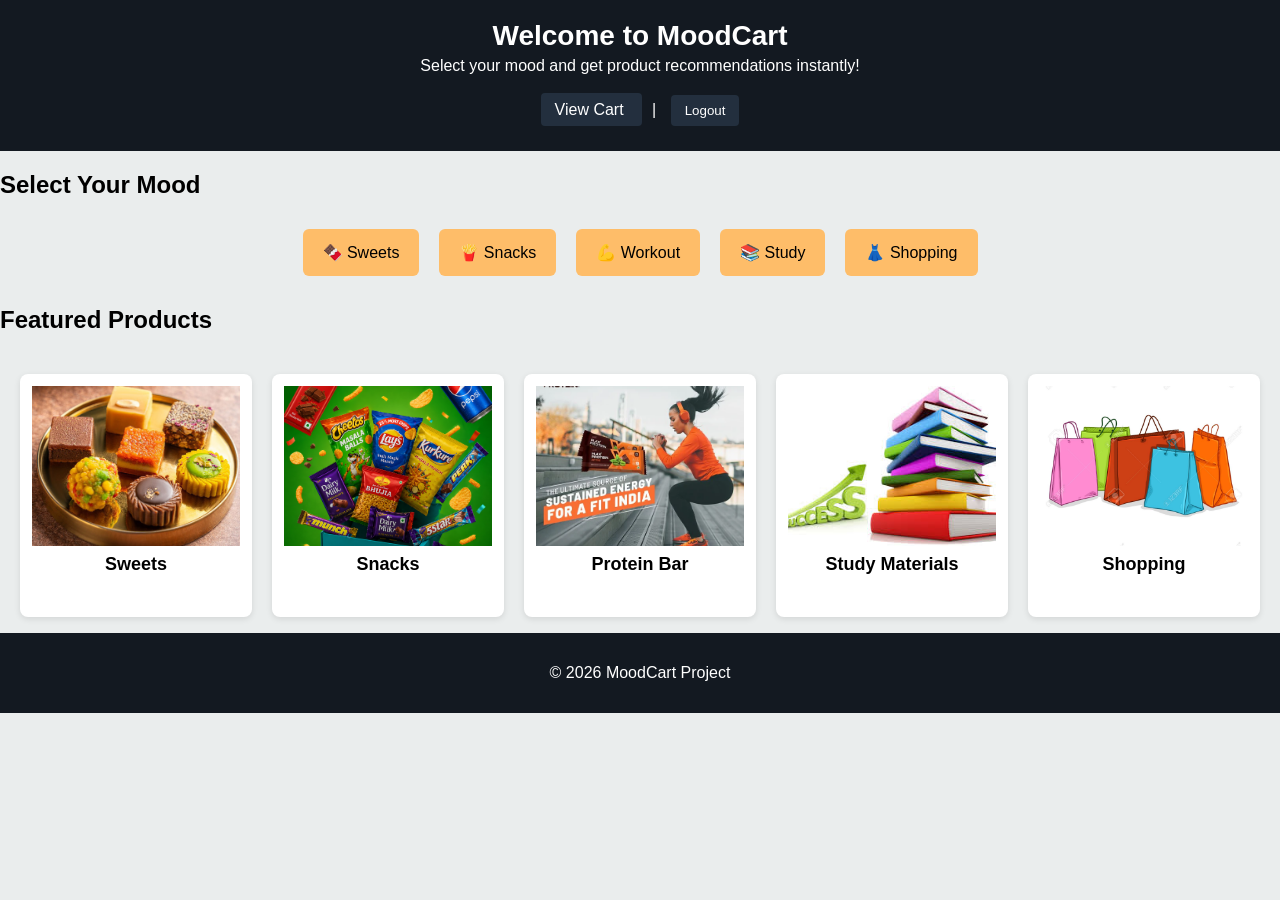
<file: index.html>
<!DOCTYPE html>
<html lang="en">

<head>

    <title>MoodCart - Home</title>

    <meta charset="UTF-8">

    <meta name="viewport" content="width=device-width, initial-scale=1.0">

    <!-- CSS File -->
    <link rel="stylesheet" href="style.css">

</head>

<body>

    <!-- Header -->
    <header>

        <h1>Welcome to MoodCart</h1>

        <p>
            Select your mood and get product recommendations instantly!
        </p>

        <!-- Navigation -->
        <nav>

            <a href="cart.html">
                View Cart
            </a>

            |

            <button onclick="logout()">
                Logout
            </button>

        </nav>

    </header>
  


    <!-- Mood Selection Section -->
    <section>

        <h2>Select Your Mood</h2>

        <div class="mood-container">

            <button onclick="selectMood('sweets')">
                🍫 Sweets
            </button>

            <button onclick="selectMood('snacks')">
                🍟 Snacks
            </button>

            <button onclick="selectMood('workout')">
                💪 Workout
            </button>

            <button onclick="selectMood('study')">
                📚 Study
            </button>

            <button onclick="selectMood('shopping')">
                👗 Shopping
            </button>

        </div>

    </section>



    <!-- Featured Products Section -->
    <section>

        <h2>Featured Products</h2>

        <div class="products">

            <div class="product-card">
                <img src="data/images/sweets.jpg" alt="Sweets">
                <h3>Sweets</h3>
    
            </div>

            <div class="product-card">
                <img src="data/images/snacks.jpg" alt="Snacks">
                <h3>Snacks</h3>
            </div>

            <div class="product-card">
                <img src="data/images/workout.webp" alt="Protein Bar">
                <h3>Protein Bar</h3>
            </div>

            <div class="product-card">
                <img src="data/images/study.jpg" alt="Books">
                <h3>Study Materials</h3>
            </div>

             <div class="product-card">
                <img src="data/images/shopping.jpg" alt="Shopping">
                <h3>Shopping</h3>
            </div>



        </div>

   
    </section>


    <!-- Footer -->
    <footer>

        <p>
            © 2026 MoodCart Project
        </p>

    </footer>
    <div id="custom-popup" class="popup">
    <span id="popup-text"></span>
</div>

    <script src="script.js"></script>

</body>
</html>
</file>
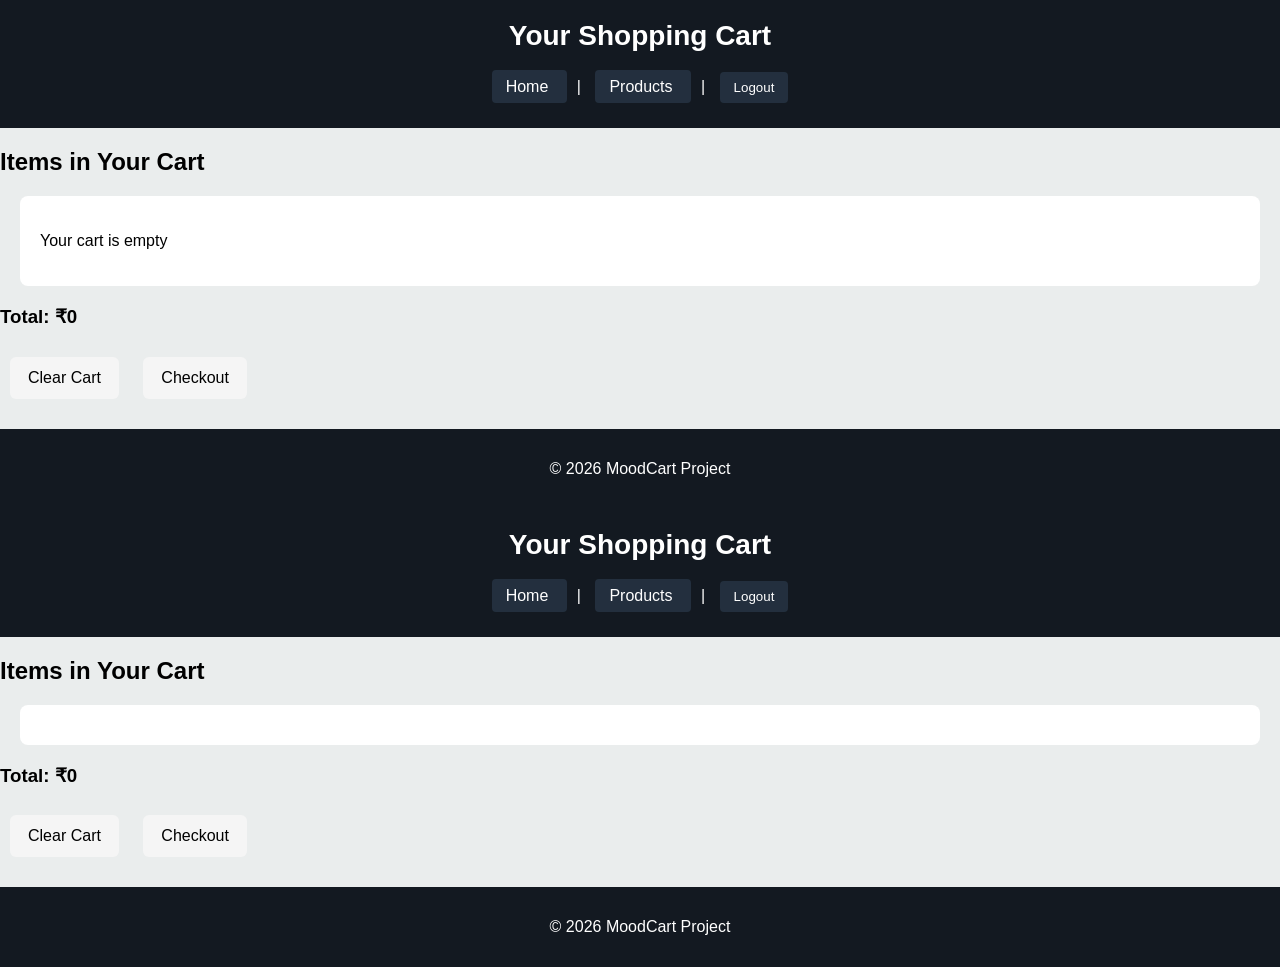
<file: cart.html>
<!DOCTYPE html>
<html lang="en">

<head>

    <title>MoodCart Cart</title>

    <meta charset="UTF-8">

    <meta name="viewport" content="width=device-width, initial-scale=1.0">

    <!-- CSS File -->
    <link rel="stylesheet" href="style.css">

</head>

<body>

    <!-- Header -->
    <header>

        <h1>Your Shopping Cart</h1>

        <nav>

            <a href="index.html">
                Home
            </a>

            |

            <a href="products.html">
                Products
            </a>

            |

            <button onclick="logout()">
                Logout
            </button>

        </nav>

    </header>



    <!-- Cart Section -->
    <section>

        <h2>Items in Your Cart</h2>

        <!-- Cart items -->
        <div id="cart-items">

        </div>

        <!-- Total Price -->
        <h3 id="total-price">
            Total: ₹0
        </h3>

    </section>



    <!-- Buttons -->
    <section>

        <button onclick="clearCart()">
            Clear Cart
        </button>

        <button onclick="checkout()">
            Checkout
        </button>

    </section>



    <!-- Footer -->
    <footer>

        <p>
            © 2026 MoodCart Project
        </p>

    </footer>
    <div id="custom-popup" class="popup">
    <span id="popup-text"></span>
</div>



    <!-- JavaScript -->
    <script src="script.js"></script>

</body>

</html><!DOCTYPE html>
<html lang="en">

<head>

    <title>MoodCart Cart</title>

    <meta charset="UTF-8">

    <meta name="viewport" content="width=device-width, initial-scale=1.0">

    <!-- CSS File -->
    <link rel="stylesheet" href="style.css">

</head>

<body>

    <!-- Header -->
    <header>

        <h1>Your Shopping Cart</h1>

        <nav>

            <a href="index.html">
                Home
            </a>

            |

            <a href="products.html">
                Products
            </a>

            |

            <button onclick="logout()">
                Logout
            </button>

        </nav>

    </header>



    <!-- Cart Section -->
    <section>

        <h2>Items in Your Cart</h2>

        <!-- Cart items -->
        <div id="cart-items">

        </div>

        <!-- Total Price -->
        <h3 id="total-price">
            Total: ₹0
        </h3>

    </section>



    <!-- Buttons -->
    <section>

        <button onclick="clearCart()">
            Clear Cart
        </button>

        <button onclick="checkout()">
            Checkout
        </button>

    </section>



    <!-- Footer -->
    <footer>

        <p>
            © 2026 MoodCart Project
        </p>

    </footer>



    <!-- JavaScript -->
    <script src="script.js"></script>

</body>

</html>
</file>
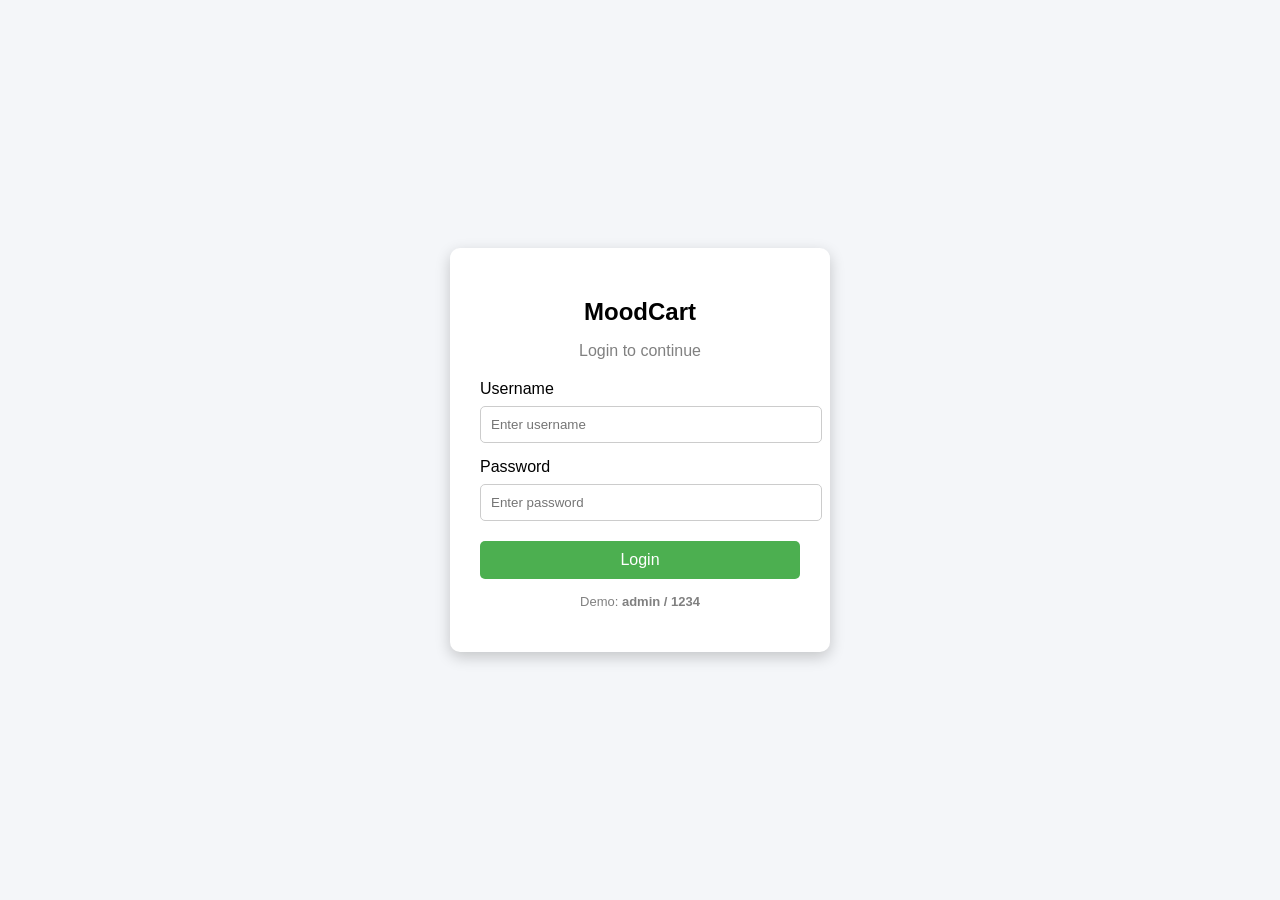
<file: login.html>
<!DOCTYPE html>
<html lang="en">
<head>
    <title>MoodCart Login</title>
    <meta charset="UTF-8">
    <meta name="viewport" content="width=device-width, initial-scale=1.0">
</head>

<body style="margin:0; font-family: Arial, sans-serif; background:#f4f6f9;">

    <div style="
        width:100%;
        height:100vh;
        display:flex;
        justify-content:center;
        align-items:center;
    ">

        <form onsubmit="loginUser(event)" style="
            background:white;
            padding:30px;
            width:320px;
            border-radius:10px;
            box-shadow:0 5px 15px rgba(0,0,0,0.2);
        ">

            <h2 style="text-align:center; margin-bottom:5px;">
                MoodCart
            </h2>

            <p style="text-align:center; color:gray; margin-bottom:20px;">
                Login to continue
            </p>

            <!-- Username -->
            <label>Username</label><br>
            <input 
                type="text" 
                id="username" 
                placeholder="Enter username" 
                required
                style="
                    width:100%;
                    padding:10px;
                    margin:8px 0 15px;
                    border-radius:5px;
                    border:1px solid #ccc;
                "
            >

            <!-- Password -->
            <label>Password</label><br>
            <input 
                type="password" 
                id="password" 
                placeholder="Enter password" 
                required
                style="
                    width:100%;
                    padding:10px;
                    margin:8px 0 20px;
                    border-radius:5px;
                    border:1px solid #ccc;
                "
            >

            <!-- Button -->
            <button type="submit" style="
                width:100%;
                padding:10px;
                background:#4CAF50;
                color:white;
                border:none;
                border-radius:5px;
                font-size:16px;
                cursor:pointer;
            ">
                Login
            </button>

            <!-- Demo -->
            <p style="margin-top:15px; font-size:13px; color:gray; text-align:center;">
           Demo: <b>admin / 1234</b>

        </form>

    </div>
    <div id="custom-popup" class="popup">
    <span id="popup-text"></span>
</div>

    <script src="script.js"></script>

</body>
</html>
</file>
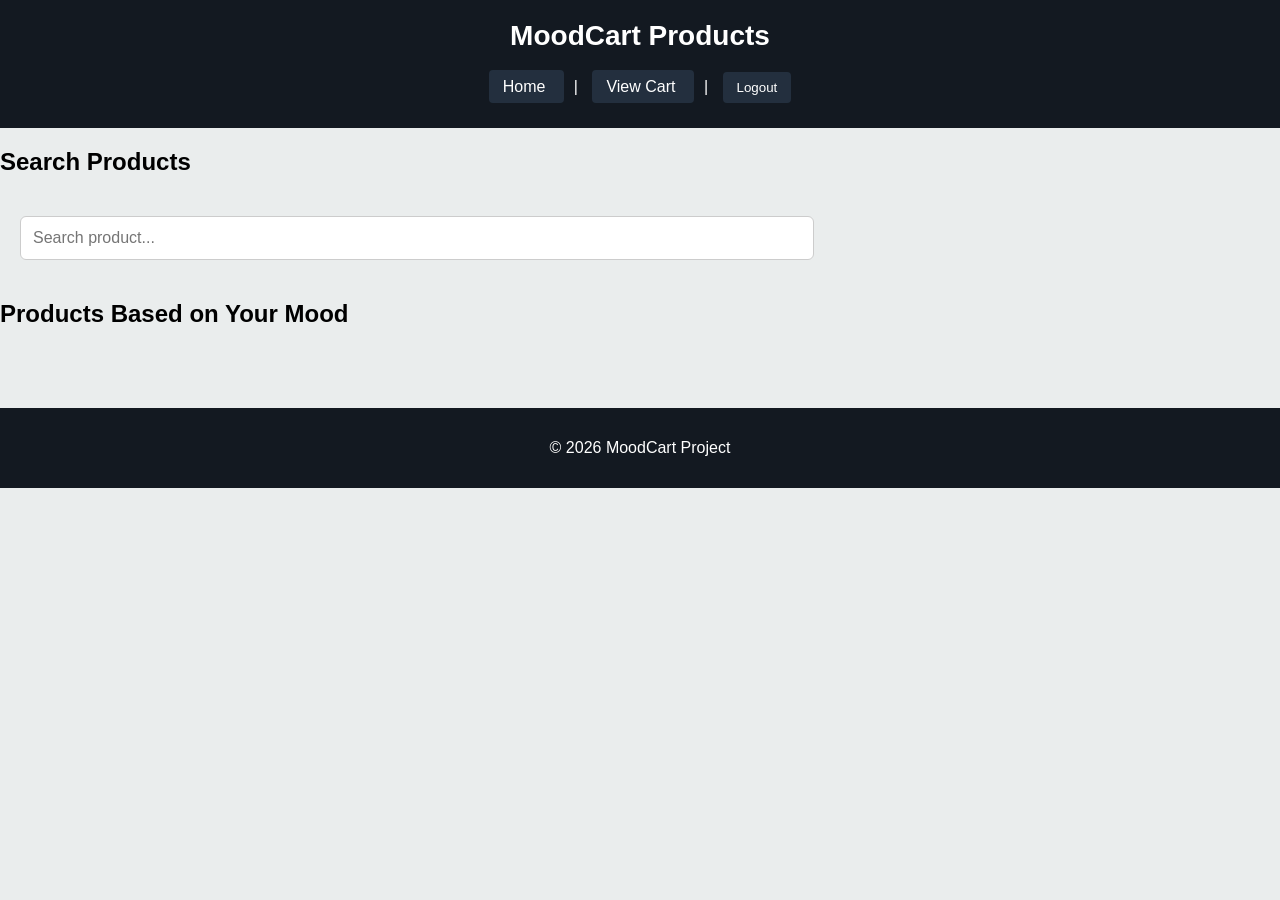
<file: products.html>
<!DOCTYPE html>
<html lang="en">

<head>

    <title>MoodCart Products</title>

    <meta charset="UTF-8">

    <meta name="viewport" content="width=device-width, initial-scale=1.0">

    <!-- CSS File -->
    <link rel="stylesheet" href="style.css">

</head>

<body>

    <!-- Header Section -->
    <header>

        <h1>MoodCart Products</h1>

        <!-- Navigation Buttons -->
        <nav>

            <a href="index.html">
                Home
            </a>

            |

            <a href="cart.html">
                View Cart
            </a>

            |

            <button onclick="logout()">
                Logout
            </button>

        </nav>

    </header>



    <!-- Search Section -->
    <section>

        <h2>Search Products</h2>

        <input
            type="text"
            id="searchBox"
            placeholder="Search product..."
            onkeyup="searchProduct()"
        >

    </section>
    <div id="workout-section">

 


    <!-- Products Section -->
    <section>

        <h2>Products Based on Your Mood</h2>

        <!-- Products will load here dynamically -->
        <div id="product-list">

        </div>

    </section>



    <!-- Footer -->
    <footer>

        <p>
            © 2026 MoodCart Project
        </p>

    </footer>
    <div id="custom-popup" class="popup">
    <span id="popup-text"></span>
</div>



    <!-- JavaScript File -->
    <script src="script.js"></script>

</body>

</html>
</file>
<file: style.css>
/* ===============================
   GLOBAL STYLES
=============================== */

body {
    margin: 0;
    font-family: Arial, Helvetica, sans-serif;
    background-color: #eaeded;
}

/* ===============================
   HEADER (Amazon Style)
=============================== */

header {
    background-color: #131921;
    color: white;
    padding: 15px;
    text-align: center;
}

header h1 {
    margin: 5px;
    font-size: 28px;
}

header p {
    margin: 5px;
}

/* Navigation */

nav {
    margin-top: 10px;
}

nav a,
nav button {
    color: white;
    text-decoration: none;
    margin: 10px;
    padding: 8px 14px;
    background-color: #232f3e;
    border: none;
    border-radius: 4px;
    cursor: pointer;
}

nav a:hover,
nav button:hover {
    background-color: #37475a;
}

/* ===============================
   MOOD BUTTONS
=============================== */

.mood-container {
    display: flex;
    justify-content: center;
    flex-wrap: wrap;
    margin: 20px;
}

.mood-container button {
    background-color: #febd69;
    border: none;
    padding: 14px 20px;
    margin: 10px;
    font-size: 16px;
    border-radius: 6px;
    cursor: pointer;
    transition: 0.3s;
}

.mood-container button:hover {
    background-color: #f3a847;
}

/* ===============================
   SEARCH BAR
=============================== */

#searchBox {
    width: 60%;
    padding: 12px;
    margin: 20px;
    border-radius: 6px;
    border: 1px solid #ccc;
    font-size: 16px;
}

/* ===============================
   PRODUCTS GRID
=============================== */

.products,
#product-list {
    display: grid;
    grid-template-columns: repeat(auto-fit, minmax(220px, 1fr));
    gap: 20px;
    padding: 20px;
}

/* ===============================
   PRODUCT CARD
=============================== */

.product-card {
    background-color: white;
    border-radius: 8px;
    padding: 12px;
    text-align: center;
    transition: 0.3s;
    box-shadow: 0 2px 6px rgba(0,0,0,0.1);

    display: flex;
    flex-direction: column;
    height: 100%;
}

.product-card img {
    width: 100%;
    height: 160px;
    object-fit: cover;
}

.product-card button {
    margin-top: auto;
}


/* Product Name */

.product-card h3 {
    font-size: 18px;
    margin: 8px 0 6px;
}

/* Price */

.product-card p {
    font-size: 16px;
    font-weight: bold;
    color: #b12704;
}

/* Add to Cart Button */

.product-card button {
    background-color: #ffd814;
    border: 1px solid #fcd200;
    padding: 10px 14px;
    border-radius: 6px;
    cursor: pointer;
    font-weight: bold;
}

.product-card button:hover {
    background-color: #f7ca00;
}

/* ===============================
   CART ITEMS
=============================== */

#cart-items {
    background-color: white;
    margin: 20px;
    padding: 20px;
    border-radius: 8px;
}

#cart-items div {
    margin: 10px 0;
    padding: 10px;
    border-bottom: 1px solid #ddd;
}

/* ===============================
   BUTTONS (CLEAR / CHECKOUT)
=============================== */

section button {
    background-color: whitesmoke;
    border: none;
    padding: 12px 18px;
    margin: 10px;
    border-radius: 6px;
    cursor: pointer;
    font-size: 16px;
}

section button:hover {
    background-color: whitesmoke;
}

/* ===============================
   LOGIN FORM
=============================== */

form {
    background-color: white;
    width: 300px;
    margin: 80px auto;
    padding: 25px;
    border-radius: 8px;
    box-shadow: 0 2px 8px rgba(0,0,0,0.2);
}

input {
    width: 90%;
    padding: 10px;
    margin: 10px 0;
    border-radius: 5px;
    border: 1px solid #ccc;
}


/* ===============================
   FOOTER
=============================== */

footer {
    background-color: #131921;
    color: white;
    text-align: center;
    padding: 15px;
    margin-top: 20px;
}

/* ===============================
   RESPONSIVE (Mobile)
=============================== */

@media (max-width: 600px) {

    #searchBox {
        width: 90%;
    }

    header h1 {
        font-size: 22px;
    }

}
</file>
